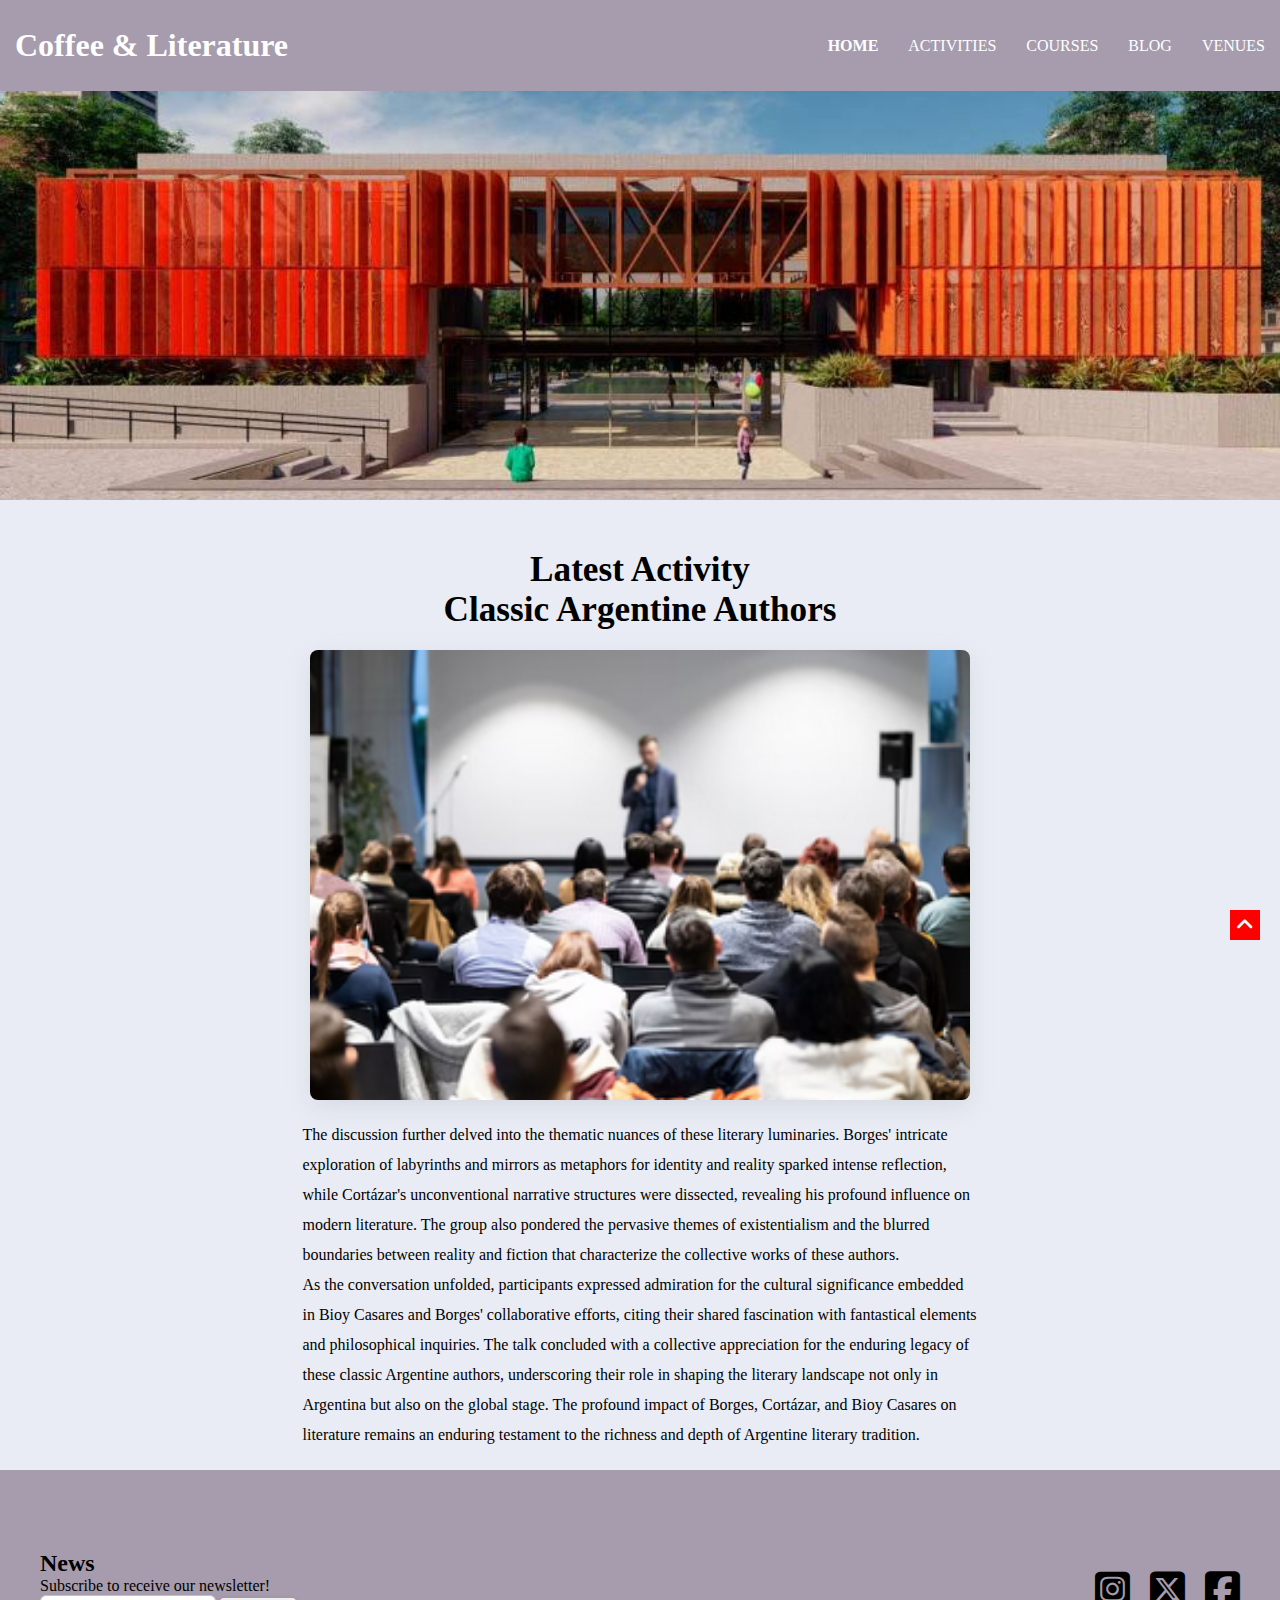
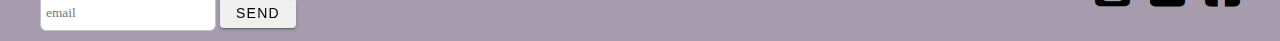
<file: V2.3 (agregado carrousell)/index.html>
<!DOCTYPE html>
<html lang="en">
<head>
    <meta charset="UTF-8">
    <meta name="viewport" content="width=device-width, initial-scale=1.0">
    <!-- Stylesheet -->
    <link rel="stylesheet" href="styles.css">
    <!-- Favicon -->
    <link rel="icon" type="image/x-icon" href="/images/favicon.png">
    <!-- External Fonts -->
	<link rel="stylesheet" href="https://cdnjs.cloudflare.com/ajax/libs/font-awesome/6.4.2/css/all.min.css">
    <title>Coffee & Literature</title>
	<script src="./script.js"></script>
</head>

<body>
	<header>
		<nav class="nav-menu" id="menu">
			<div class="nav-container">
				<a href="index.html"><h1>Coffee & Literature</h1></a>
				<!-- Navigation Links -->
				<ul>
					<li><a href="/index.html" class="current">HOME</a></li>
					<li><a href="/activities.html">ACTIVITIES</a></li>
					<li><a href="/courses.html">COURSES</a></li>
					<li><a href="/blog.html">BLOG</a></li>
					<li><a href="/venues.html">VENUES</a></li>
				</ul>
		</div>
		</nav>
	</header>
	
	<main>
		
		<div class="heroimg">
			<img src="images/hero.png" alt="Coffee and Literature Hero">
		</div>
		<section class="latest-news">
			<div class="latest-news-tittle-container">
				<h2>Latest Activity</h2>
				<h3>Classic Argentine Authors</h3>
			</div>
			<div class="latest-news-image">
				<img src="images/arg_lecture.png" alt="Argentinian classics literature lecture">
			</div>
			<div class="latest-news-content">
				<p>The discussion further delved into the thematic nuances of these literary luminaries. Borges' intricate exploration of labyrinths and mirrors as metaphors for identity and reality sparked intense reflection, while Cortázar's unconventional narrative structures were dissected, revealing his profound influence on modern literature. The group also pondered the pervasive themes of existentialism and the blurred boundaries between reality and fiction that characterize the collective works of these authors.</p>

				<p>As the conversation unfolded, participants expressed admiration for the cultural significance embedded in Bioy Casares and Borges' collaborative efforts, citing their shared fascination with fantastical elements and philosophical inquiries. The talk concluded with a collective appreciation for the enduring legacy of these classic Argentine authors, underscoring their role in shaping the literary landscape not only in Argentina but also on the global stage. The profound impact of Borges, Cortázar, and Bioy Casares on literature remains an enduring testament to the richness and depth of Argentine literary tradition.</p>
			</div>
		</section>
		<!-- Button I took from https://fontawesome.com/search?q=angle-up&o=r -->
		<div id="btn-top">
			<i class="fa-solid fa-angle-up"></i>
		</div>
	</main>
	<footer>
		<div class="footer-wrapper">
			<div class="subscription">
				<h2>News</h2>
				<p>Subscribe to receive our newsletter!</p>
				<form>
					<input type="email" placeholder="email" class="input-email">
					<input type="submit" value="Send" class="send">
				</form>
			</div>
	
			<div class="socialmedia">
				<a href="#"><i class="fab fa-instagram-square"></i></a>
				<a href="#"><i class="fa-brands fa-square-x-twitter"></i></a>
				<a href="#"><i class="fab fa-facebook-square"></i></a>
			</div>
		</div>
		
	</footer>

</body>

</html>
</file>
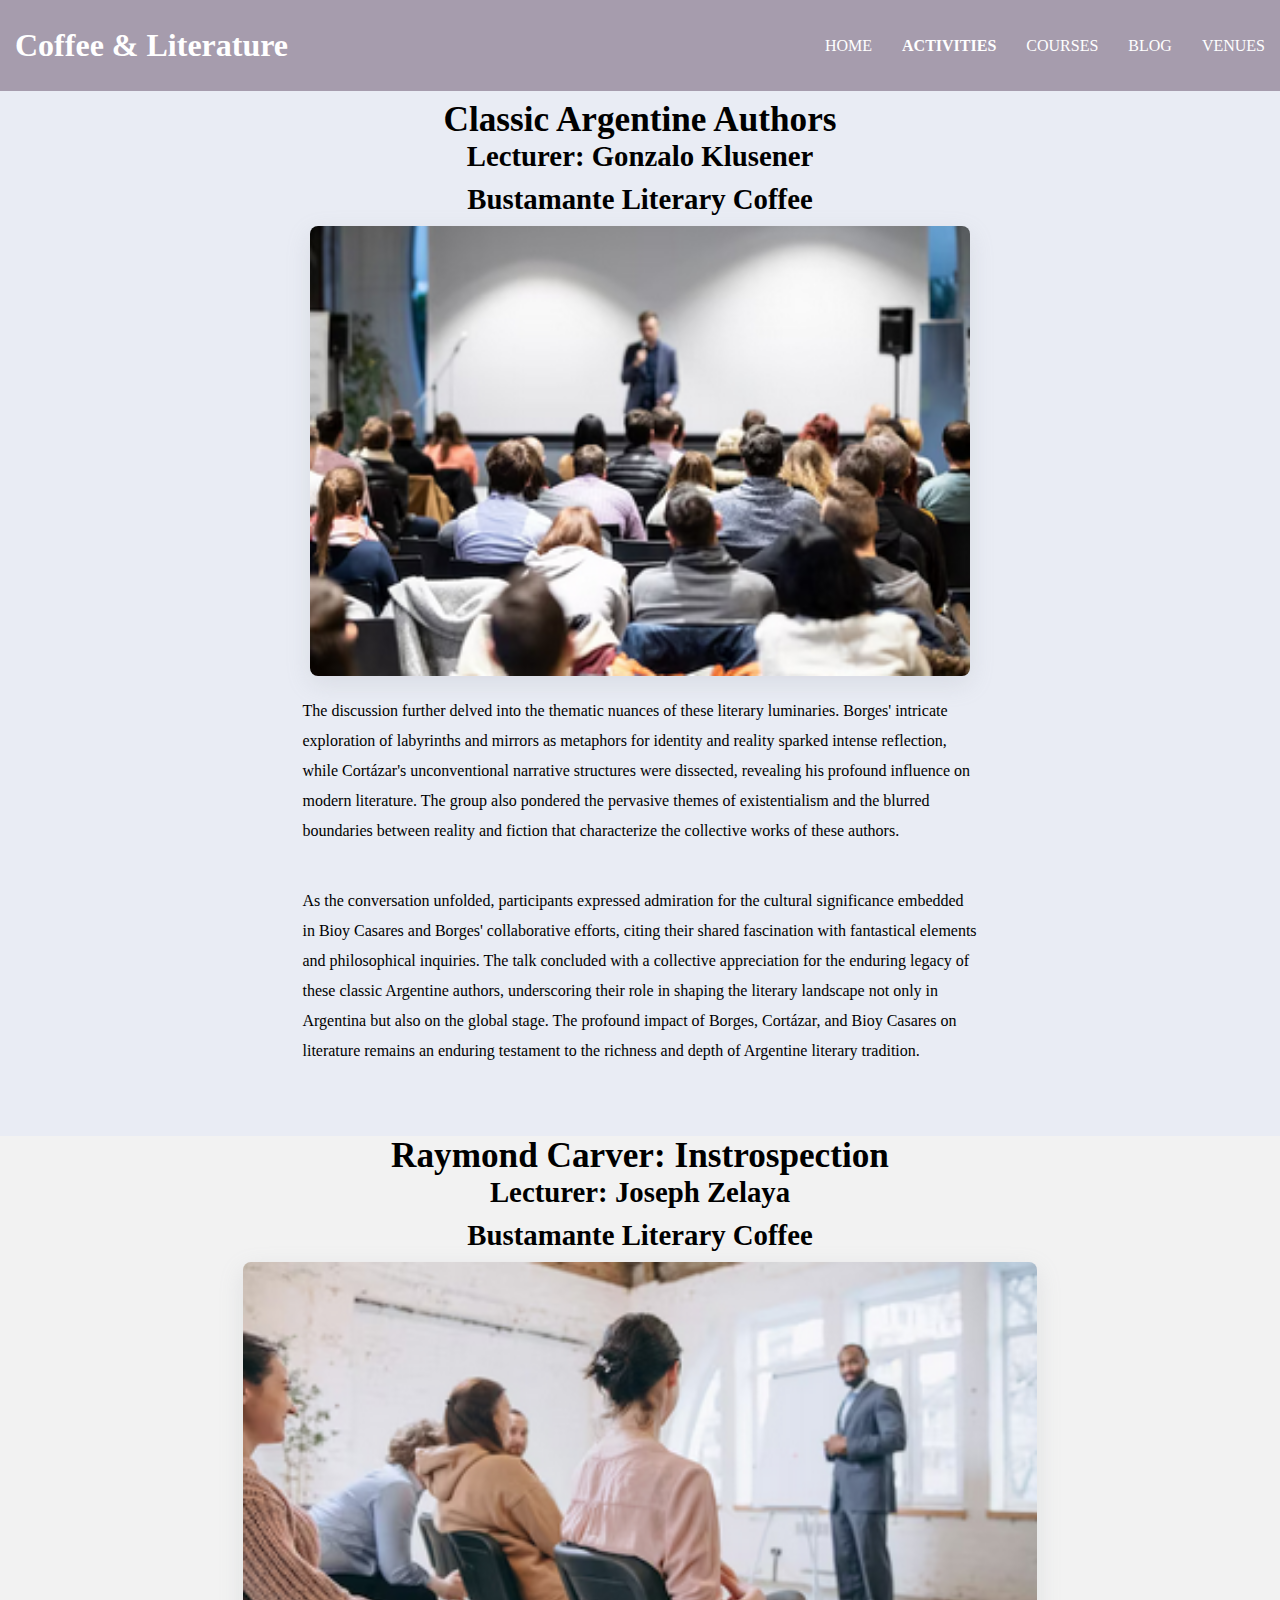
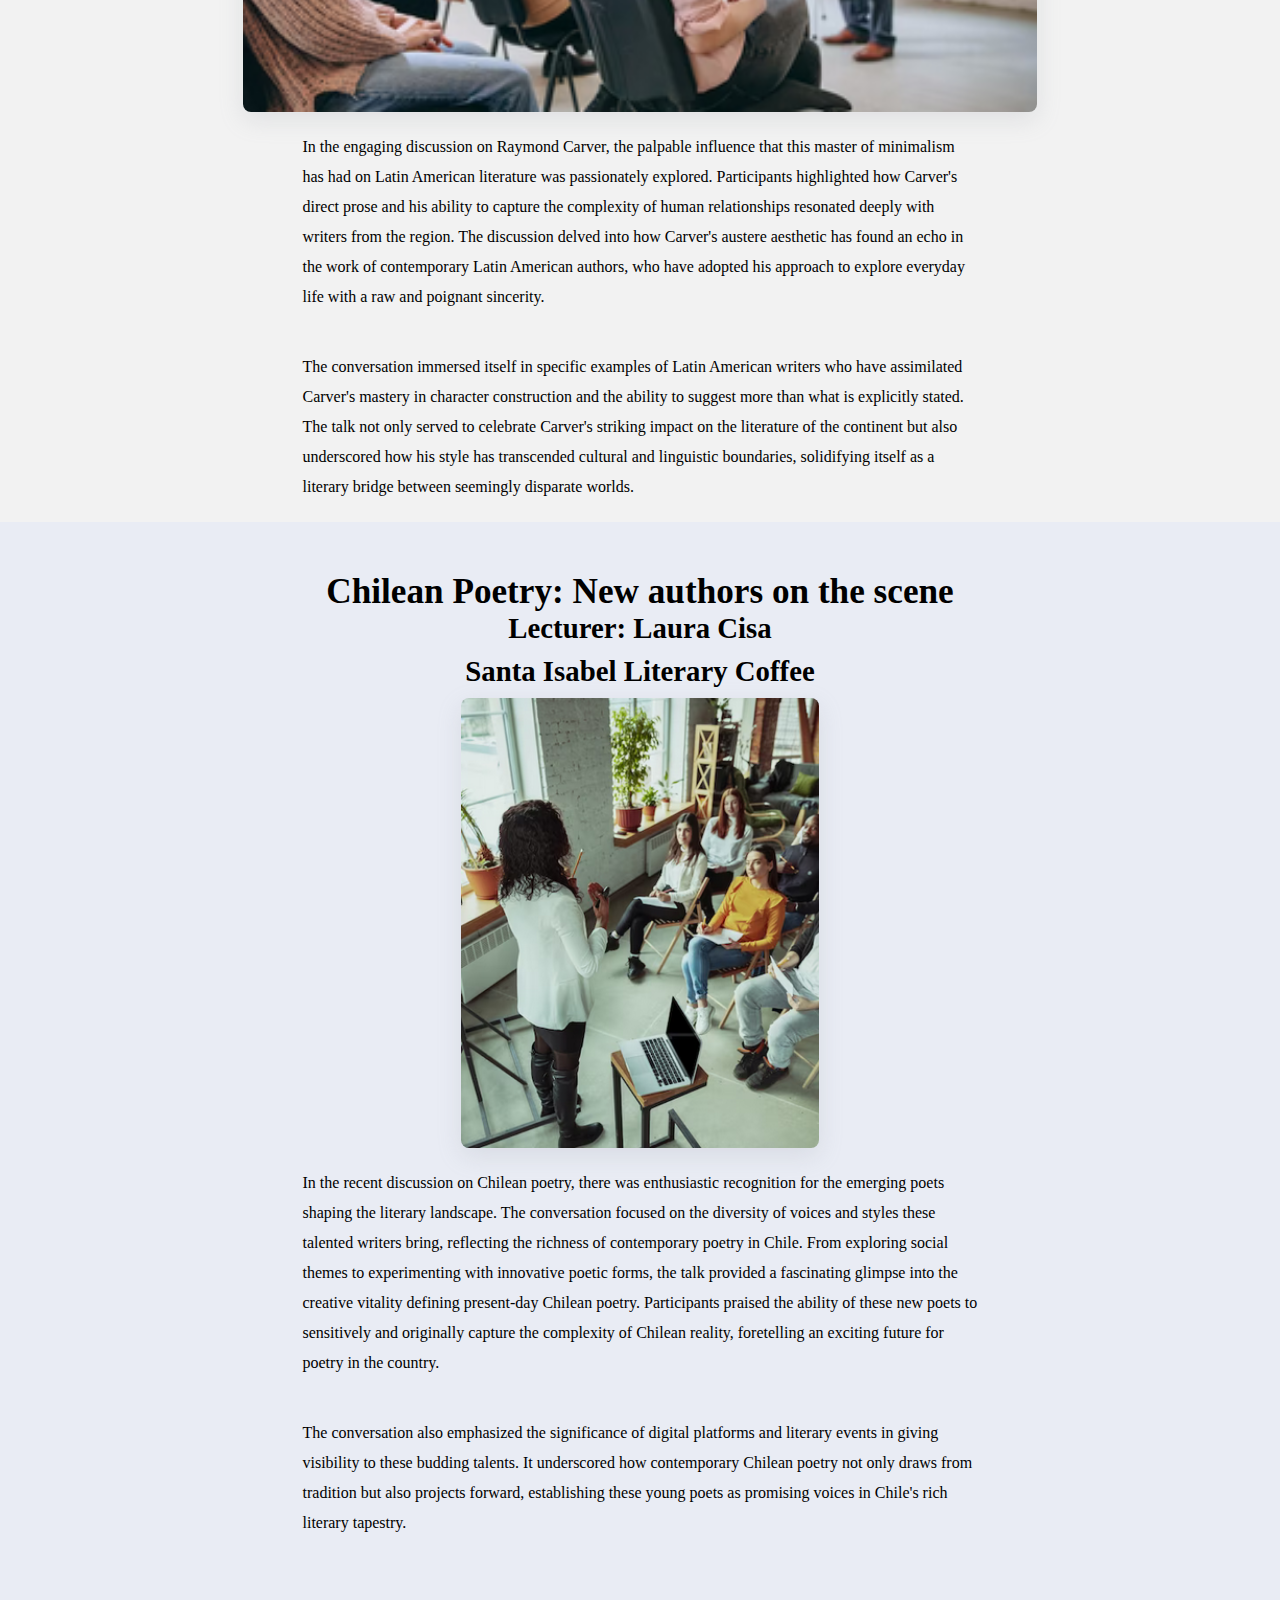
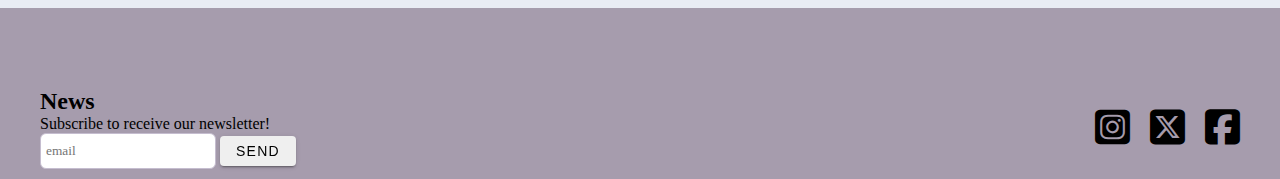
<file: V2.3 (agregado carrousell)/activities.html>
<!DOCTYPE html>
<html lang="en">
    <head>
        <meta charset="UTF-8">
        <meta name="viewport" content="width=device-width, initial-scale=1.0">
        <!-- Stylesheet -->
        <link rel="stylesheet" href="styles.css">
        <!-- Favicon -->
        <link rel="icon" type="image/x-icon" href="/images/favicon.png">
        <!-- External Fonts -->
        <link rel="stylesheet" href="https://cdnjs.cloudflare.com/ajax/libs/font-awesome/6.4.2/css/all.min.css">
        <title>Coffee & Literature - Activities</title>
    </head>
<body>
    <header>
		<nav class="nav-menu" id="menu">
			<div class="nav-container">
				<a href="index.html"><h1>Coffee & Literature</h1></a>
				<!-- Navigation Links -->
				<ul>
					<li><a href="/index.html" >HOME</a></li>
					<li><a href="/activities.html" class="current">ACTIVITIES</a></li>
					<li><a href="/courses.html">COURSES</a></li>
					<li><a href="/blog.html">BLOG</a></li>
					<li><a href="/venues.html">VENUES</a></li>
				</ul>
		</div>
		</nav>
	</header>
    <main>
        
        <div class="activities">
            <div class="activity 1">
                <h2>Classic Argentine Authors</h2>
                <h4> Lecturer: Gonzalo Klusener </h4>
                <h4> Bustamante Literary Coffee </h4>
                <div class="activity-image">
					<img src="images/arg_lecture.png" alt="Argentinian classics literature lecture">
				</div>
                <p class="activity-summary">
                    The discussion further delved into the thematic nuances of these literary luminaries. Borges' intricate exploration of labyrinths and mirrors as metaphors for identity and reality sparked intense reflection, while Cortázar's unconventional narrative structures were dissected, revealing his profound influence on modern literature. The group also pondered the pervasive themes of existentialism and the blurred boundaries between reality and fiction that characterize the collective works of these authors.
                </p>
                <p class="activity-summary">
                    As the conversation unfolded, participants expressed admiration for the cultural significance embedded in Bioy Casares and Borges' collaborative efforts, citing their shared fascination with fantastical elements and philosophical inquiries. The talk concluded with a collective appreciation for the enduring legacy of these classic Argentine authors, underscoring their role in shaping the literary landscape not only in Argentina but also on the global stage. The profound impact of Borges, Cortázar, and Bioy Casares on literature remains an enduring testament to the richness and depth of Argentine literary tradition.
                </p>
            </div>
            <div class="activity activity-2">
                <h2>Raymond Carver: Instrospection</h2>
                <h4> Lecturer: Joseph Zelaya </h4>
                <h4> Bustamante Literary Coffee </h4>
                <div class="activity-image">
					<img src="images/carver.png" alt="Raymond Carver: Instrospection">
				</div>
                <p class="activity-summary">
                    In the engaging discussion on Raymond Carver, the palpable influence that this master of minimalism has had on Latin American literature was passionately explored. Participants highlighted how Carver's direct prose and his ability to capture the complexity of human relationships resonated deeply with writers from the region. The discussion delved into how Carver's austere aesthetic has found an echo in the work of contemporary Latin American authors, who have adopted his approach to explore everyday life with a raw and poignant sincerity.
                </p>
                <p class="activity-summary">
                    The conversation immersed itself in specific examples of Latin American writers who have assimilated Carver's mastery in character construction and the ability to suggest more than what is explicitly stated. The talk not only served to celebrate Carver's striking impact on the literature of the continent but also underscored how his style has transcended cultural and linguistic boundaries, solidifying itself as a literary bridge between seemingly disparate worlds.
                </p>
            </div>
            <div class="activity 3">
                <h2>Chilean Poetry: New authors on the scene  </h2>
                <h4> Lecturer: Laura Cisa </h4>
                <h4> Santa Isabel Literary Coffee</h4>
                <div class="activity-image">
					<img src="images/new-authors-scene.png" alt="Chilean Poetry: New authors on the scene">
				</div>
                <p class="activity-summary">
                    In the recent discussion on Chilean poetry, there was enthusiastic recognition for the emerging poets shaping the literary landscape. The conversation focused on the diversity of voices and styles these talented writers bring, reflecting the richness of contemporary poetry in Chile. From exploring social themes to experimenting with innovative poetic forms, the talk provided a fascinating glimpse into the creative vitality defining present-day Chilean poetry. Participants praised the ability of these new poets to sensitively and originally capture the complexity of Chilean reality, foretelling an exciting future for poetry in the country.
                </p>
                <p class="activity-summary">
                    The conversation also emphasized the significance of digital platforms and literary events in giving visibility to these budding talents. It underscored how contemporary Chilean poetry not only draws from tradition but also projects forward, establishing these young poets as promising voices in Chile's rich literary tapestry.
                </p>
            </div>
        </div>
    </main>
    
    <footer>
		<div class="footer-wrapper">
			<div class="subscription">
				<h2>News</h2>
				<p>Subscribe to receive our newsletter!</p>
				<form>
					<input type="email" placeholder="email" class="input-email">
					<input type="submit" value="Send" class="send">
				</form>
			</div>
	
			<div class="socialmedia">
				<a href="#"><i class="fab fa-instagram-square"></i></a>
				<a href="#"><i class="fa-brands fa-square-x-twitter"></i></a>
				<a href="#"><i class="fab fa-facebook-square"></i></a>
			</div>
		</div>
	
	</footer>

</body>
</html>
</file>
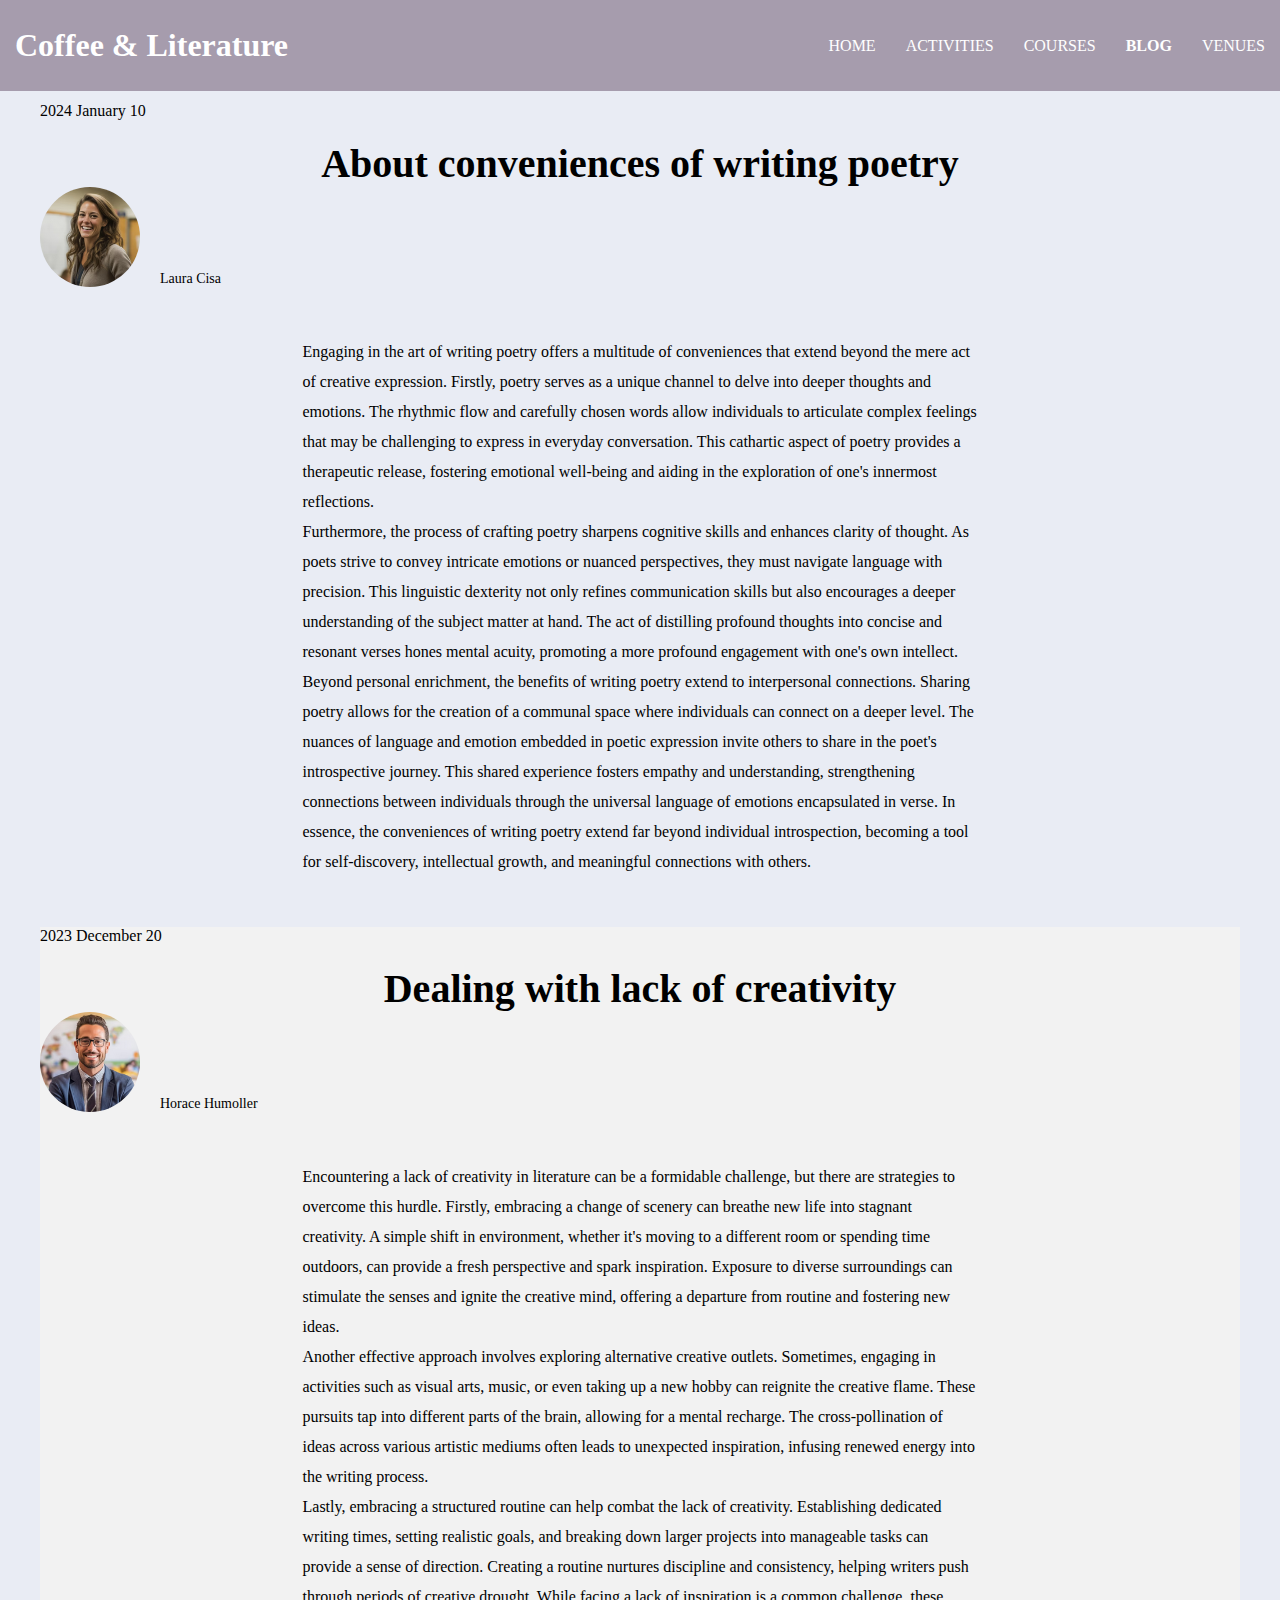
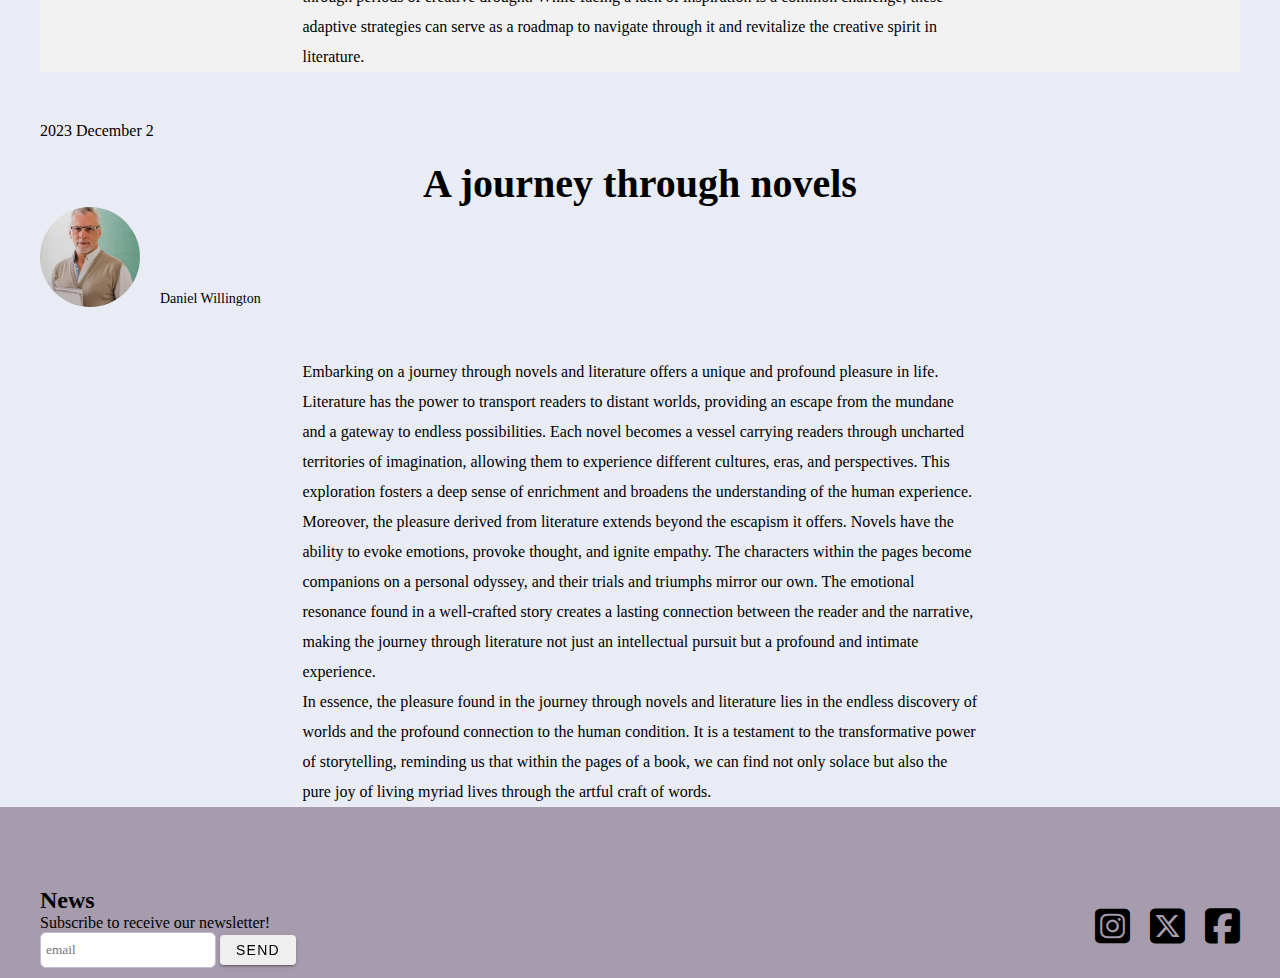
<file: V2.3 (agregado carrousell)/blog.html>
<!DOCTYPE html>
<html lang="en">
<head>
    <meta charset="UTF-8">
    <meta name="viewport" content="width=device-width, initial-scale=1.0">
     <!-- Stylesheet -->
     <link rel="stylesheet" href="styles.css">
     <!-- Favicon -->
     <link rel="icon" type="image/x-icon" href="/images/favicon.png">
     <!-- External Fonts -->
     <link rel="stylesheet" href="https://cdnjs.cloudflare.com/ajax/libs/font-awesome/6.4.2/css/all.min.css">
    <title>Coffee & Literature - Blog</title>
</head>
<body>
    <header>
		<nav class="nav-menu">
			<div class="nav-container">
				<a href="index.html"><h1>Coffee & Literature</h1></a>
				<!-- Navigation Links -->
				<ul>
					<li><a href="/index.html">HOME</a></li>
					<li><a href="/activities.html">ACTIVITIES</a></li>
					<li><a href="/courses.html">COURSES</a></li>
					<li><a href="/blog.html" class="current">BLOG</a></li>
					<li><a href="/venues.html">VENUES</a></li>
				</ul>
		</div>
		</nav>
	</header>
    <main class="blog">
         <!-- Article 1 -->
        <div id="blog-poetry" class="blog-container">
            <article class="blog-article">
                <time class="blog-date" datetime="2024-01-10">
                    2024 January 10
                </time>
                <h2 class="blog-title">
                    About conveniences of writing poetry
                    <div class="blog-author">
                        <div class="blog-image-wrapper">
                            <img src="./images/laura-cisa.png" alt="Diego Garay">
                        </div>
                        <p class="name-blog-author">
                            Laura Cisa
                        </p>
                    </div>
                </h2>
                <div class="blog-content">
                    <p>
                        Engaging in the art of writing poetry offers a multitude of conveniences that extend beyond the mere act of creative expression. Firstly, poetry serves as a unique channel to delve into deeper thoughts and emotions. The rhythmic flow and carefully chosen words allow individuals to articulate complex feelings that may be challenging to express in everyday conversation. This cathartic aspect of poetry provides a therapeutic release, fostering emotional well-being and aiding in the exploration of one's innermost reflections.
                    </p>
                    <p>
                        Furthermore, the process of crafting poetry sharpens cognitive skills and enhances clarity of thought. As poets strive to convey intricate emotions or nuanced perspectives, they must navigate language with precision. This linguistic dexterity not only refines communication skills but also encourages a deeper understanding of the subject matter at hand. The act of distilling profound thoughts into concise and resonant verses hones mental acuity, promoting a more profound engagement with one's own intellect.
                    </p>
                    <p>
                        Beyond personal enrichment, the benefits of writing poetry extend to interpersonal connections. Sharing poetry allows for the creation of a communal space where individuals can connect on a deeper level. The nuances of language and emotion embedded in poetic expression invite others to share in the poet's introspective journey. This shared experience fosters empathy and understanding, strengthening connections between individuals through the universal language of emotions encapsulated in verse. In essence, the conveniences of writing poetry extend far beyond individual introspection, becoming a tool for self-discovery, intellectual growth, and meaningful connections with others.
                    </p>
                </div>
            </article>
        </div>
        <!-- Article 2 -->
        <div id="blog-creativity" class="blog-container">
            <article class="blog-article">
                <time class="blog-date" datetime="2023-12-20">
                    2023 December 20
                </time>
                <h2 class="blog-title">
                    Dealing with lack of creativity
                    <div class="blog-author">
                        <div class="blog-image-wrapper">
                            <img src="./images/horace-humoller.png" alt="Horace Humoller">
                        </div>
                        <p class="name-blog-author">
                            Horace Humoller
                        </p>
                    </div>
                </h2>
                <div class="blog-content">
                    <p>
                        Encountering a lack of creativity in literature can be a formidable challenge, but there are strategies to overcome this hurdle. Firstly, embracing a change of scenery can breathe new life into stagnant creativity. A simple shift in environment, whether it's moving to a different room or spending time outdoors, can provide a fresh perspective and spark inspiration. Exposure to diverse surroundings can stimulate the senses and ignite the creative mind, offering a departure from routine and fostering new ideas.
                    </p>
                    <p>
                        Another effective approach involves exploring alternative creative outlets. Sometimes, engaging in activities such as visual arts, music, or even taking up a new hobby can reignite the creative flame. These pursuits tap into different parts of the brain, allowing for a mental recharge. The cross-pollination of ideas across various artistic mediums often leads to unexpected inspiration, infusing renewed energy into the writing process.
                    </p>
                    <p>
                        Lastly, embracing a structured routine can help combat the lack of creativity. Establishing dedicated writing times, setting realistic goals, and breaking down larger projects into manageable tasks can provide a sense of direction. Creating a routine nurtures discipline and consistency, helping writers push through periods of creative drought. While facing a lack of inspiration is a common challenge, these adaptive strategies can serve as a roadmap to navigate through it and revitalize the creative spirit in literature.   
                    </p>
                </div>
            </article>
        </div>
         <!-- Article 3 -->
         <div id="blog-journey" class="blog-container">
            <article class="blog-article">
                <time class="blog-date" datetime="2023-12-20">
                    2023 December 2
                </time>
                <h2 class="blog-title">
                    A journey through novels
                    <div class="blog-author">
                        <div class="blog-image-wrapper">
                            <img src="./images/daniel-willington.png" alt="Daniel Willington">
                        </div>
                        <p class="name-blog-author">
                            Daniel Willington
                        </p>
                    </div>
                </h2>
                <div class="blog-content">
                    <p>
                        Embarking on a journey through novels and literature offers a unique and profound pleasure in life. Literature has the power to transport readers to distant worlds, providing an escape from the mundane and a gateway to endless possibilities. Each novel becomes a vessel carrying readers through uncharted territories of imagination, allowing them to experience different cultures, eras, and perspectives. This exploration fosters a deep sense of enrichment and broadens the understanding of the human experience.
                    </p>
                    <p>
                        Moreover, the pleasure derived from literature extends beyond the escapism it offers. Novels have the ability to evoke emotions, provoke thought, and ignite empathy. The characters within the pages become companions on a personal odyssey, and their trials and triumphs mirror our own. The emotional resonance found in a well-crafted story creates a lasting connection between the reader and the narrative, making the journey through literature not just an intellectual pursuit but a profound and intimate experience.
                    </p>
                    <p>
                        In essence, the pleasure found in the journey through novels and literature lies in the endless discovery of worlds and the profound connection to the human condition. It is a testament to the transformative power of storytelling, reminding us that within the pages of a book, we can find not only solace but also the pure joy of living myriad lives through the artful craft of words.
                    </p>
                </div>
            </article>
        </div>
    </main>



    <footer>
		<div class="footer-wrapper">
			<div class="subscription">
				<h2>News</h2>
				<p>Subscribe to receive our newsletter!</p>
				<form>
					<input type="email" placeholder="email" class="input-email">
					<input type="submit" value="Send" class="send">
				</form>
			</div>
	
			<div class="socialmedia">
				<a href="#"><i class="fab fa-instagram-square"></i></a>
				<a href="#"><i class="fa-brands fa-square-x-twitter"></i></a>
				<a href="#"><i class="fab fa-facebook-square"></i></a>
			</div>
		</div>
	
	</footer>
</body>
</html>
</file>
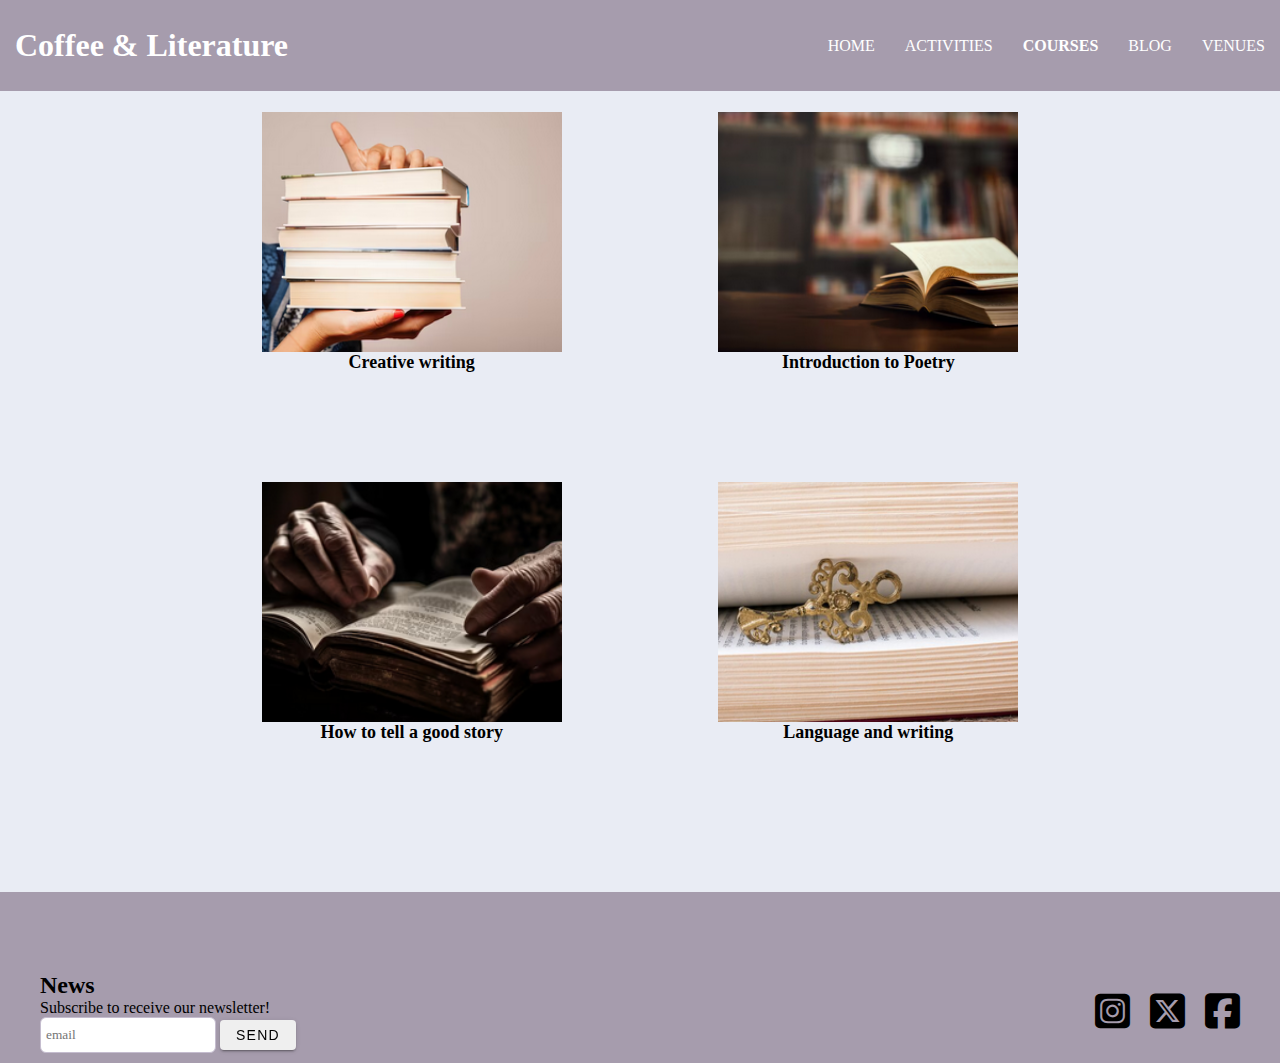
<file: V2.3 (agregado carrousell)/courses.html>
<!DOCTYPE html>
<html lang="en" class="html-courses">
<head>
    <meta charset="UTF-8">
    <meta name="viewport" content="width=device-width, initial-scale=1.0">
       <!-- Stylesheet -->
       <link rel="stylesheet" href="styles.css">
       <!-- Favicon -->
       <link rel="icon" type="image/x-icon" href="/images/favicon.png">
       <!-- External Fonts -->
       <link rel="stylesheet" href="https://cdnjs.cloudflare.com/ajax/libs/font-awesome/6.4.2/css/all.min.css">
    <title>Coffee & Literature - Courses</title>
</head>
<body class="body-courses">
    <header class="header-courses">
		<nav class="nav-menu">
			<div class="nav-container">
				<a href="index.html"><h1>Coffee & Literature</h1></a>
				<!-- Navigation Links -->
				<ul>
					<li><a href="/index.html">HOME</a></li>
					<li><a href="/activities.html">ACTIVITIES</a></li>
					<li><a href="/courses.html" class="current">COURSES</a></li>
					<li><a href="/blog.html">BLOG</a></li>
					<li><a href="/venues.html">VENUES</a></li>
				</ul>
		</div>
		</nav>
	</header>
    <main class="main-courses">
        <div class="courses-wrapper">
            <div class="course creative-writing">

                <img src="./images/creative-writing.png" alt="course-img"/>

                <div class="course-description-container">
                    <h5 class="course-title">Creative writing</h5>
                    <p class="course-description">For all who needs extra inspiration to write</p>
                </div>
            </div>


            <div class="course introduction-poetry">
                <img src="./images/introduction-poetry.png" alt="course-img"/>

                <div class="course-description-container">
                    <h5 class="course-title">Introduction to Poetry</h5>
                    <p class="course-description">Introducing to the fascinating world of poetry</p>
                </div>
            </div>


            <div class="course how-to-tell-story">
                <img src="./images/tell-story.png" alt="course-img"/>

                <div class="course-description-container">
                    <h5 class="course-title">How to tell a good story</h5>
                    <p class="course-description">Learn all you need to improve your skills and achieve a engaging story </p>
                </div>
            </div>


            <div class="course language-and-writing">
                <img src="./images/language-writing.png" alt="course-img"/>

                <div class="course-description-container">
                    <h5 class="course-title">Language and writing</h5>
                    <p class="course-description">This course helps you to understand basic rules to write </p>
                </div>
            </div>
        </div>
    </main>

    <footer>
		<div class="footer-wrapper">
			<div class="subscription">
				<h2>News</h2>
				<p>Subscribe to receive our newsletter!</p>
				<form>
					<input type="email" placeholder="email" class="input-email">
					<input type="submit" value="Send" class="send">
				</form>
			</div>
	
			<div class="socialmedia">
				<a href="#"><i class="fab fa-instagram-square"></i></a>
				<a href="#"><i class="fa-brands fa-square-x-twitter"></i></a>
				<a href="#"><i class="fab fa-facebook-square"></i></a>
			</div>
		</div>
	
	</footer>
    
</body>
</html>
</file>
<file: V2.3 (agregado carrousell)/styles.css>
/* Variables */

:root{
    --primary-color: #E9ECF4;;
    --secondary-color: rgb(242, 242, 242);
    --footer-color:#a69cad;
    --nav-color-initial:#a69cad;
    --text-color: black;
    --text-default: 'Roboto';
    --text-time: "Open Sans";
    --text-paragraphs: 'Roboto';
    --text-titles: 'Roboto';
    --text-nav: 'Roboto';
    
}

/* General Styles */

*{
    margin: 0;
    padding: 0;
    font-family: var(--text-default);
}

body{
    
    color:var(--text-color);
    background: var(--primary-color);
}

/* Nav Menu features*/
.nav-menu{
    position: fixed;
    z-index: 90;
    color: #222;
    background-color: var(--nav-color-initial);
    top: 0;
    left:0;
    right: 0;
    transition: all 0.3s ease-in-out;
}

.nav-menu .nav-container{
    display: flex;
    justify-content: space-between;
    align-items: center;
    padding: 20px 0;
    transition: all 0.3s ease-in-out;
}

.nav-menu ul{
    display: flex;
    list-style-type: none;
    align-items: center;
    justify-content: center;
}

.nav-menu a{
    color: #fff;
    text-decoration: none;
    padding: 7px 15px;
    transition: all 0.3s ease-in-out;
}

.nav-menu.active{
    background-color: #fff;
}
.nav-menu.active a{
    color: #000;
}

.nav-menu.active.nav-container{
    padding: 10px 0;
}

.nav-menu a.current,
.nav-menu a:hover{
    font-weight: bold;
}

main{
    text-align: center;
}

/* Hero Image Home Page*/

.heroimg{
    text-align: center;
    width: 100%;
    max-width: 100%;
    height: 500px;
    overflow: hidden;
}

.heroimg img{
    width: 100%;
    object-fit: cover;
}


.latest-news{
    margin-top: 50px;
    display: flex;
    flex-direction: column;
    align-items: center;
}

.latest-news-tittle-container{
    margin-bottom: 20px;
}

.latest-news-tittle-container h2, h3{
    font-size: 2.2em;
}

.latest-news-image{
    height: 450px;
    width: auto;
}

.latest-news-image img{
    height: 100%;
    border-radius: 8px;
    box-shadow: rgba(149, 157, 165, 0.2) 0px 8px 24px;
}

.latest-news-content{
    max-width: 675px;
    margin: 20px 0;
    text-align: left;
    line-height: 30px;
}

/* Footer*/

footer{
    background: var(--footer-color);
}

.footer-wrapper{
    margin: 0 auto;
    display: flex;
    justify-content: space-between;
    align-items: center;
    padding: 80px 20px 10px;
    max-width: 1200px;
}

.input-email{
    height: 36px;
    border-radius: 6px;
    outline: none;
    padding: 0 5px;
    border: 1px solid #c5bdcf;
    box-sizing: border-box;
}


/* Activities Page */

.activities{
    margin-top:100px;
}
.activity{
    margin-bottom: 50px;
    display: flex;
    flex-direction: column;
    align-items: center;
}

.activity h2, h4{
    font-size: 2.2em;
}
.activity h4{
    font-size: 1.8em;
    margin-bottom: 10px;
}

.activity-image{
    height: 450px;
    width: auto;
}

.activity-image img{
    height: 100%;
    border-radius: 8px;
    box-shadow: rgba(149, 157, 165, 0.2) 0px 8px 24px;
}

.activity-summary{
    max-width: 675px;
    margin: 20px 0;
    text-align: left;
    line-height: 30px;
}

.activity-2{
    background: var(--secondary-color);
}



/* "SEND" Button I took and adapted from https://getcssscan.com/css-buttons-examples  */   
.send {
  align-items: center;
  appearance: none;
  border-radius: 4px;
  border-style: none;
  box-shadow: rgba(0, 0, 0, .2) 0 3px 1px -2px,rgba(0, 0, 0, .14) 0 2px 2px 0,rgba(0, 0, 0, .12) 0 1px 5px 0;
  box-sizing: border-box;
  color: black;
  cursor: pointer;
  display: inline-flex;
  font-family: Roboto,sans-serif;
  font-size: .875rem;
  font-weight: 500;
  height: 30px;
  justify-content: center;
  letter-spacing: .0892857em;
  line-height: normal;
  min-width: 64px;
  outline: none;
  overflow: visible;
  padding: 0 16px;
  position: relative;
  text-align: center;
  text-decoration: none;
  text-transform: uppercase;
  transition: box-shadow 280ms cubic-bezier(.4, 0, .2, 1);
  user-select: none;
  -webkit-user-select: none;
  touch-action: manipulation;
  vertical-align: middle;
  will-change: transform,opacity;
}

.send:hover {
  box-shadow: rgba(0, 0, 0, .2) 0 2px 4px -1px, rgba(0, 0, 0, .14) 0 4px 5px 0, rgba(0, 0, 0, .12) 0 1px 10px 0;
}

.socialmedia{
    display: flex;
    justify-content: space-between;
    gap:20px;
}
.socialmedia a{
    color: #000000; 
    font-size: 40px;
}
.socialmedia a:hover{
   transform: scale(0.9);
}

/* Blog Page*/

.blog{
    margin-top: 102px;
}

.blog-container{
    max-width: 1200px;
    margin: 0 auto;
}

.blog-image-wrapper{
    height: 100px;
    width: 100px;
    border-radius: 50%;
    position: relative;
    overflow: hidden;
}

.blog-image-wrapper img{
    position: absolute;
    height: 100%;
    width: 100%;
    top: 0;
    left:0;
    right: 0;
    bottom:0;
    object-fit: cover;
}

.blog-date{
    display: flex;
    justify-content: flex-start;
    margin-top: 50px;
    margin-bottom: 20px;
}
.blog-author{
    display: flex;
    align-items: flex-end;
    margin-bottom: 50px;
}
.blog-title {
    font-size: 40px;
    
}

.name-blog-author{
    font-size: 14px;
    font-weight:lighter;
    margin-left: 20px;
}

.blog-content{
    max-width: 675px;
    margin: 20px 0;
    text-align: left;
    line-height: 30px;
    margin: 0 auto;
}

#blog-creativity{
    background: var(--secondary-color);
}

/* Courses Page*/

.html-courses{
    height: 100%;
}

.body-courses{
    display: flex;
    flex-direction: column;
    min-height: 100%;
}

.main-courses{
    flex: 1 0 auto;
    margin-top: 102px;
}

.courses-wrapper {
    width: 100%;
    display: grid;
    grid-template-columns: repeat(auto-fit, minmax(300px, calc(33.333% - 20px))); 
    justify-content: center;
    gap: 50px;
    row-gap: 50px;
    padding-bottom: 100px;
}

.course{
    cursor: pointer;
    padding: 10px;
    align-items: center;
    height: 300px;
    width: 300px;
    margin: 0 auto;
    display: flex;
    flex-direction: column;
    justify-content: space-between;
}

.course-title{
    font-size: 18px;
    align-items: center;
}

.course img{
    max-height: 100%;
    height: 240px;
    object-fit: cover;
    width: 100%;
    transition: all 0.5s ease-in-out;
}

.course:hover img{
    height: 50%;
}

.course-description-container{
    height: 20%;
    display: flex;
    flex-direction: column;
    transition: all 0.5s ease-in-out;
}

.course:hover .course-description-container{
    height: 70%;
}

.course-description{
    visibility: hidden;
}

.course:hover .course-description{
    visibility: visible;
}

/* Venues Page*/

.venues-invitation{
    margin-top: 100px;
    display: flex;
    align-items: center;
    justify-content: center;
    margin-bottom: 10px;
    font-size: 30px;
}

.venues-wrapper{
    display: flex;
    align-items: center;
    justify-content: center;
    overflow: hidden;
    width: 80%;
    margin: 20px;
    margin-bottom: 100px;
    font-size: 50%;
}

.panel{
    width: 25%;
    background: var(--primary-color);
}
.panel:hover{
    transition: all 0.5s ease-in-out;
    cursor: pointer;
    background: #a69cad;
}

video{
    max-width: 60%;
    height: auto;

}

/* Carrousell*/

.carrousel {
    width: 90%;
    max-width: 120em;
    padding: 2em;
    color: var(--negro);
    transition: all 0.4s ease;
    border-radius: 1em;
    background-color: whitesmoke;
    /* box-shadow: 1em 1em 2em var(--sombra-ppal), -1em -1em 2em var(--sombra-sec), inset 0 0 0 transparent, inset 0 0 0 transparent; */
    overflow: hidden;
  }

  li {
    list-style-type: none;
  }
  .carrousel .grande {
    width: 200%;
    display: flex;
    flex-flow: row nowrap;
    justify-content: space-between;
    align-items: center;
    color: var(--negro);
    transition: all 0.4s ease;
    border-radius: 1em;
    background-color: white;
    /* box-shadow: 1em 1em 2em var(--sombra-ppal), -1em -1em 2em var(--sombra-sec), inset 0 0 0 transparent, inset 0 0 0 transparent; */
    padding: 2em;
    transition: all 0.5s ease;
    transform: translateX(0%);
  }

  .carrousel .img {
    width: calc( 100% / 2 - 2em);
    min-height: 10vh;
    color: var(--negro);
    transition: all 0.4s ease;
    border-radius: 1em;
    background-color: white;
  }

  .carrousel .puntos {
    width: 100%;
    margin: 1em 0 0;
    padding: 0.4em;
    display: flex;
    flex-flow: row nowrap;
    justify-content: center;
    align-items: center;
  }

  .carrousel .punto {
    width: 2em;
    height: 2em;
    margin: 1em 1em 0;
    color: var(--negro);
    transition: all 0.4s ease;
    border-radius: 1em;
    background-color: white;
    /* box-shadow: 0.6em 0.6em 1.2em var(--sombra-ppal), -0.6em -0.6em 1.2em var(--sombra-sec), inset 0 0 0 transparent, inset 0 0 0 transparent; */
  }
  .carrousel .punto.activo {
    background-color: lightblue;
  }

/* scroll-up-button*/

#btn-top{
    width: 30px;
    height: 30px;
    background: red;
    cursor: pointer;
    position: fixed;
    bottom: 20px;
    right: 20px;
    z-index: 95;
    transform: translateY(200%);
    transition: all 0.5s;
}

#btn-top.show{
    transform: translateY(0);
}

#btn-top.scrollBottom{
    transform: translateY(-550%);
}

#btn-top i{
    color: #fff;
    font-size: 20px;
    width: 100%;
    text-align: center;
    line-height: 30px;
    transition: all 0.5s;
}

#btn-top:hover{
    background: green;
}

#btn-top:hover i{
    transform: translateY(-3px);
}
</file>
